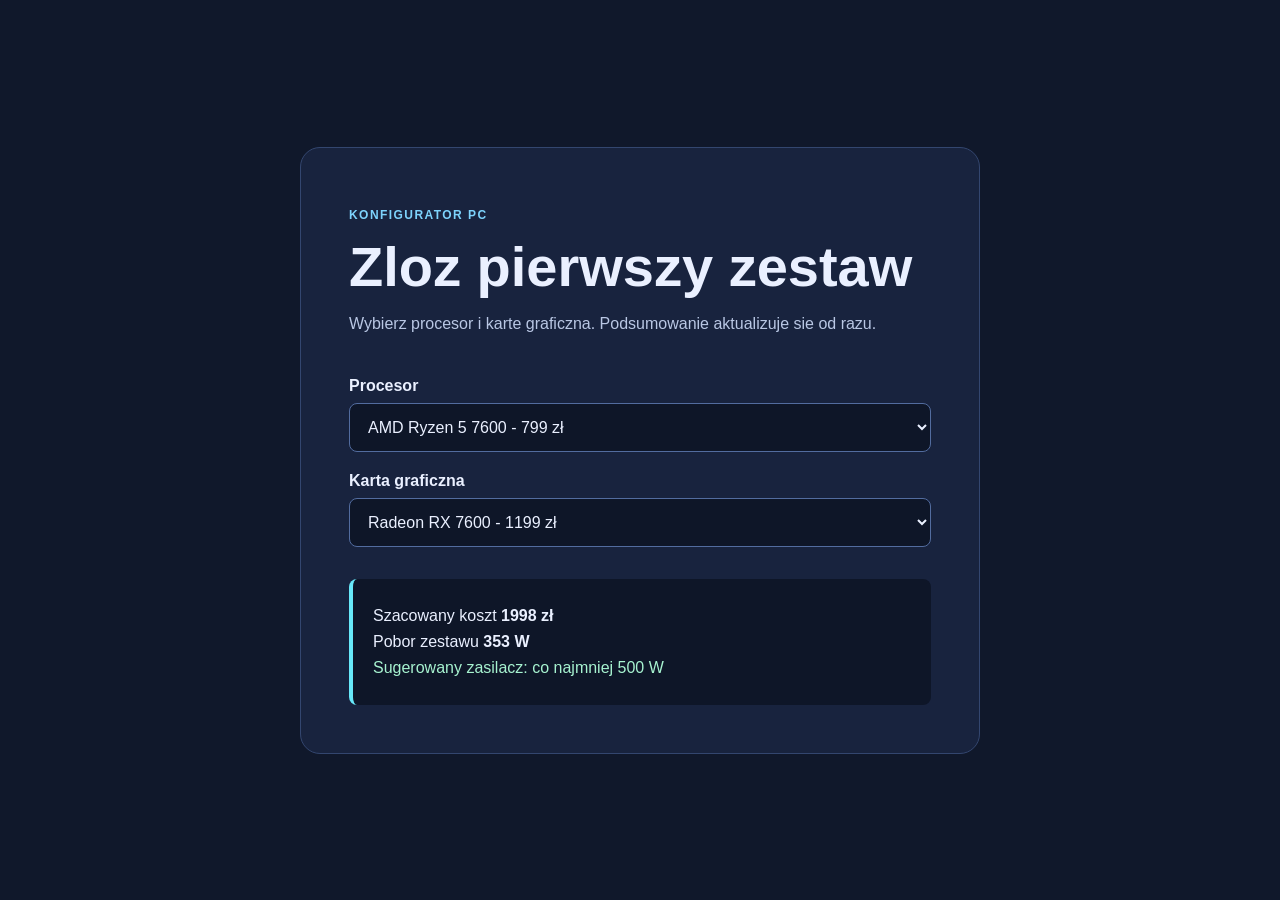
<file: web/index.html>
<!doctype html>
<html lang="pl">
  <head>
    <meta charset="utf-8">
    <meta name="viewport" content="width=device-width, initial-scale=1">
    <title>PC Skladacz</title>
    <link rel="stylesheet" href="styles.css">
  </head>
  <body>
    <main>
      <p class="eyebrow">KONFIGURATOR PC</p>
      <h1>Zloz pierwszy zestaw</h1>
      <p class="intro">Wybierz procesor i karte graficzna. Podsumowanie aktualizuje sie od razu.</p>
      <section class="picker" aria-label="Komponenty">
        <label for="cpu">Procesor</label>
        <select id="cpu" data-testid="cpu-select"></select>
        <label for="gpu">Karta graficzna</label>
        <select id="gpu" data-testid="gpu-select"></select>
      </section>
      <section class="summary" aria-live="polite">
        <p>Szacowany koszt <strong id="total" data-testid="total"></strong></p>
        <p>Pobor zestawu <strong id="power" data-testid="power"></strong></p>
        <p id="status" data-testid="power-status"></p>
      </section>
    </main>
    <script src="app.js"></script>
  </body>
</html>
</file>
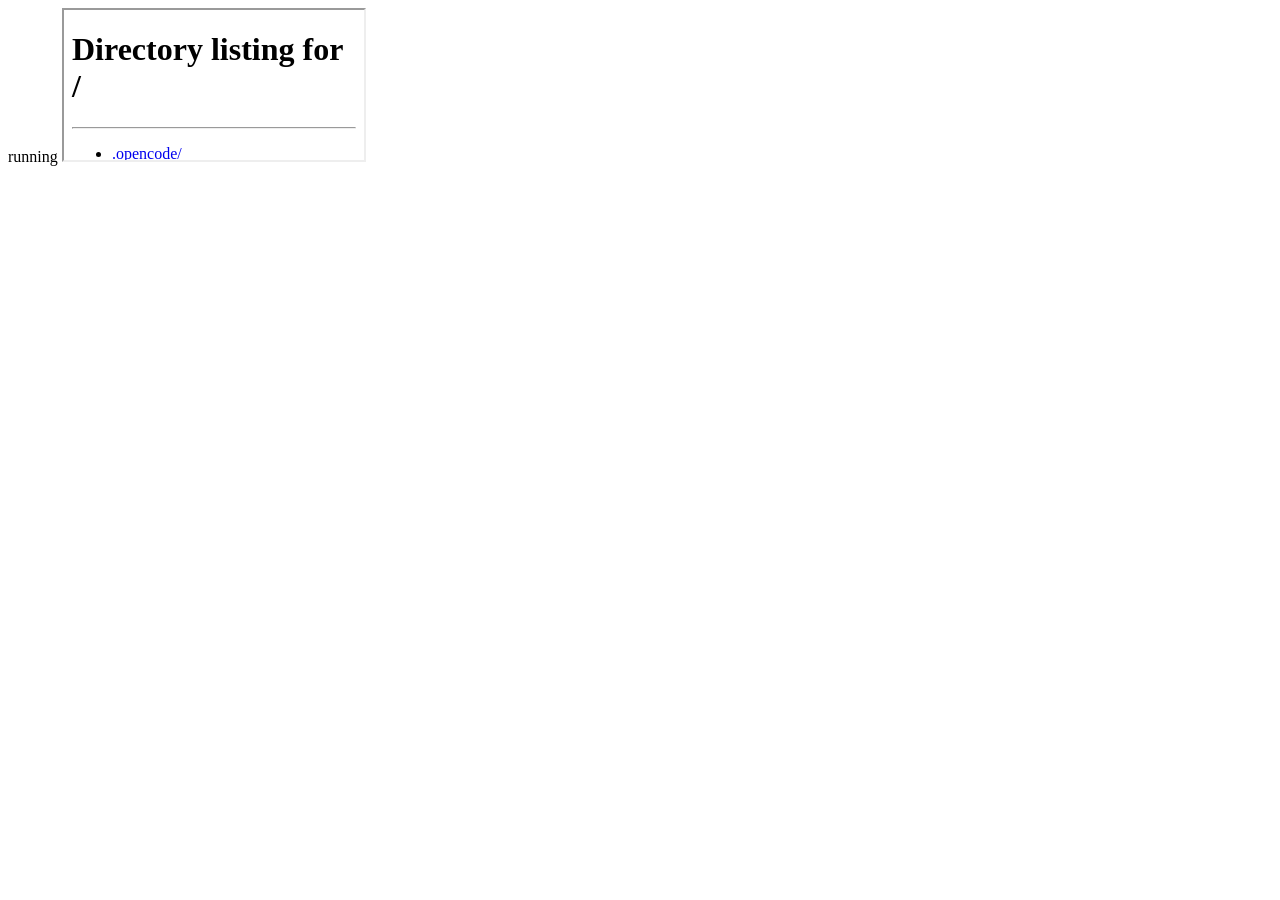
<file: web/smoke.html>
<!doctype html>
<meta charset="utf-8">
<output id="result">running</output>
<script>
  function verify(app) {
    const documentInApp = app.contentDocument;
    const gpu = documentInApp.querySelector("#gpu");
    gpu.value = "rtx-4070-super";
    gpu.dispatchEvent(new Event("change"));
    const values = ["total", "power", "power-status"].map((id) => documentInApp.querySelector(`[data-testid=${id}]`).textContent);
    document.querySelector("#result").textContent = values.join(" | ");
  }
</script>
<iframe id="app" src="/" onload="verify(this)"></iframe>
</file>
<file: web/styles.css>
:root { color: #eaf0ff; background: #10182b; font-family: Arial, sans-serif; }
* { box-sizing: border-box; }
body { margin: 0; min-height: 100vh; display: grid; place-items: center; }
main { width: min(680px, calc(100% - 32px)); padding: 48px; background: #18233e; border: 1px solid #33466f; border-radius: 20px; }
.eyebrow { color: #7dd3fc; font-weight: bold; letter-spacing: .12em; font-size: .75rem; }
h1 { margin: 0; font-size: clamp(2rem, 6vw, 3.5rem); }
.intro { color: #b9c7e4; }
.picker { display: grid; gap: 8px; margin: 32px 0; }
label { font-weight: bold; margin-top: 12px; }
select { padding: 14px; border: 1px solid #526c9f; border-radius: 8px; background: #0e1628; color: inherit; font: inherit; }
.summary { padding: 20px; background: #0e1628; border-left: 4px solid #67e8f9; border-radius: 8px; }
.summary p { margin: 8px 0; }
#status { color: #a7f3d0; }
</file>
